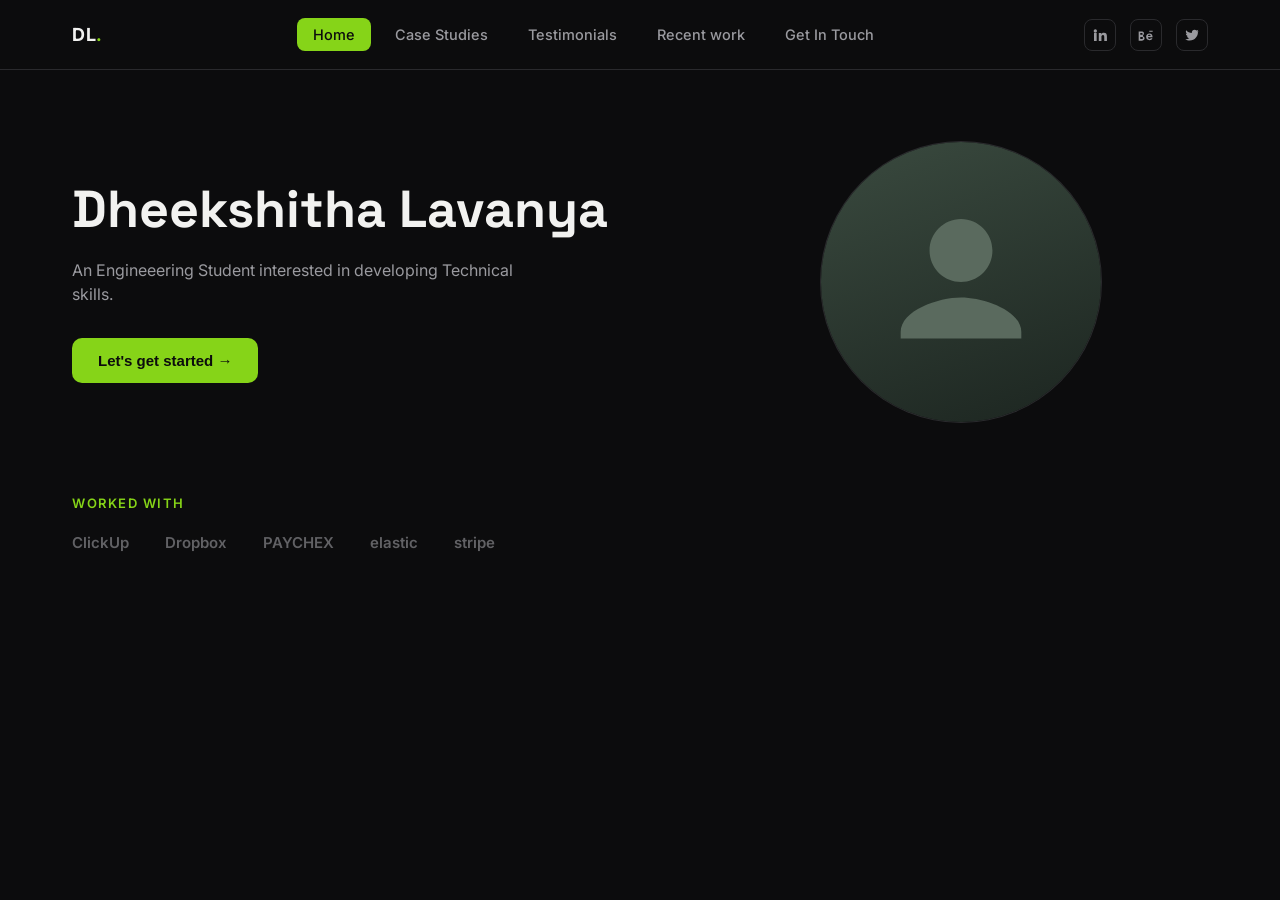
<file: Portfolio/portfolio.html>
<!DOCTYPE html>
<html lang="en">
<head>
<meta charset="UTF-8">
<meta name="viewport" content="width=device-width, initial-scale=1.0">
<title>Dheekshitha Lavanya — Portfolio</title>
<link rel="preconnect" href="https://fonts.googleapis.com">
<link href="https://fonts.googleapis.com/css2?family=Space+Grotesk:wght@500;600;700&family=Inter:wght@400;500;600&display=swap" rel="stylesheet">
<style>
  :root{
    --bg:#0c0c0d;
    --panel:#161618;
    --border:#2a2a2d;
    --text:#f2f2f0;
    --muted:#9a9a9f;
    --accent:#86d418;
  }
  *{margin:0;padding:0;box-sizing:border-box;}
  body{
    background:var(--bg);
    color:var(--text);
    font-family:'Inter',sans-serif;
    line-height:1.5;
    min-height:100vh;
  }
  h1{font-family:'Space Grotesk',sans-serif;}
  a{color:inherit;text-decoration:none;}
  header{
    border-bottom:1px solid var(--border);
  }
  .nav-wrap{
    max-width:1200px;
    margin:0 auto;
    display:flex;
    align-items:center;
    justify-content:space-between;
    padding:18px 32px;
  }
  .logo{
    font-weight:700;
    font-size:18px;
    letter-spacing:0.5px;
  }
  .logo span{color:var(--accent);}

  nav.primary-nav{
    display:flex;
    gap:8px;
  }
  nav.primary-nav button{
    background:none;
    border:none;
    color:var(--muted);
    font-family:'Inter',sans-serif;
    font-size:14.5px;
    font-weight:500;
    padding:8px 16px;
    border-radius:8px;
    cursor:pointer;
  }
  nav.primary-nav button.active{color:var(--bg);background:var(--accent);}

  .social-icons{display:flex;gap:14px;align-items:center;}
  .social-icons a{
    width:32px;height:32px;
    display:flex;align-items:center;justify-content:center;
    border:1px solid var(--border);
    border-radius:8px;
    color:var(--muted);
  }
  .social-icons svg{width:16px;height:16px;}

  .menu-toggle{
    display:none;
    background:none;border:none;color:var(--text);
    font-size:24px;cursor:pointer;
  }
  main{max-width:1200px;margin:0 auto;padding:72px 32px;}
  .hero{
    display:grid;
    grid-template-columns:1.1fr 0.9fr;
    gap:40px;
    align-items:center;
  }
  .hero h1{
    font-size:52px;
    font-weight:700;
    line-height:1.1;
    margin-bottom:20px;
  }
  .hero p.intro{
    color:var(--muted);
    font-size:16px;
    max-width:460px;
    margin-bottom:32px;
  }
  .btn-primary{
    display:inline-flex;
    align-items:center;
    gap:8px;
    background:var(--accent);
    color:#0c0c0d;
    font-weight:600;
    font-size:15px;
    padding:14px 26px;
    border-radius:10px;
    border:none;
    cursor:pointer;
  }

  .avatar-wrap{display:flex;justify-content:center;}
  .avatar-ring{
    width:280px;height:280px;
    border-radius:50%;
    background:linear-gradient(160deg,#3a4a3f,#1c2520);
    display:flex;align-items:center;justify-content:center;
    box-shadow:0 0 0 1px var(--border);
  }
  .avatar-ring svg{width:55%;height:55%;color:#5a6a5e;}

  .worked-with{margin-top:72px;}
  .section-label{
    color:var(--accent);
    font-size:13px;
    font-weight:600;
    letter-spacing:1.5px;
    text-transform:uppercase;
    margin-bottom:18px;
  }
  .logo-row{
    display:flex;
    flex-wrap:wrap;
    gap:36px;
    align-items:center;
    color:var(--muted);
    font-weight:600;
    font-size:15px;
    opacity:.6;
  }
  @media (max-width:860px){
    .hero{grid-template-columns:1fr;}
    .avatar-wrap{order:-1;}
    .avatar-ring{width:180px;height:180px;}
    .hero h1{font-size:38px;}
    nav.primary-nav{
      display:none;
      flex-direction:column;
      position:absolute;
      top:100%;left:0;right:0;
      background:var(--bg);
      border-bottom:1px solid var(--border);
      padding:12px;
      gap:4px;
    }
    nav.primary-nav.open{display:flex;}
    .menu-toggle{display:block;}
    header{position:relative;}
  }
</style>
</head>
<body>

<header>
  <div class="nav-wrap">
    <div class="logo">DL<span>.</span></div>

    <nav class="primary-nav" id="primaryNav">
      <button class="active">Home</button>
      <button>Case Studies</button>
      <button>Testimonials</button>
      <button>Recent work</button>
      <button>Get In Touch</button>
    </nav>

    <div style="display:flex;align-items:center;gap:14px;">
      <div class="social-icons">
        <a href="#" aria-label="LinkedIn"><svg viewBox="0 0 24 24" fill="currentColor"><path d="M4.98 3.5a2.5 2.5 0 1 1 0 5 2.5 2.5 0 0 1 0-5zM3 9h4v12H3V9zm7 0h3.8v1.7h.05c.53-1 1.83-2 3.77-2 4.03 0 4.78 2.5 4.78 5.76V21h-4v-5.8c0-1.4-.03-3.2-1.96-3.2-1.96 0-2.26 1.5-2.26 3.1V21h-4V9z"/></svg></a>
        <a href="#" aria-label="Behance"><svg viewBox="0 0 24 24" fill="currentColor"><path d="M22 7.2h-5.1V5.6H22v1.6zM7.6 12.1c.9-.4 1.4-1.2 1.4-2.3 0-2.1-1.6-3-3.7-3H1v13.7h4.6c2.2 0 4.3-1 4.3-3.5 0-1.4-.7-2.5-2.3-2.9zM3.4 9.1h1.9c.9 0 1.7.3 1.7 1.3 0 1-.6 1.4-1.6 1.4H3.4V9.1zm2.1 9H3.4v-3h2.2c1.1 0 1.9.5 1.9 1.5 0 1.1-.9 1.5-2 1.5zM17.1 9.6c-3 0-4.9 2.1-4.9 5.1 0 3.1 1.8 5 5 5 2.2 0 3.9-1 4.5-3h-2.5c-.2.7-1 1.2-1.9 1.2-1.5 0-2.3-.9-2.4-2.4h7c.1-3.4-1.5-5.9-4.8-5.9zm-2.2 4c.2-1.2 1-1.9 2.1-1.9 1.2 0 1.9.8 2 1.9h-4.1z"/></svg></a>
        <a href="#" aria-label="Twitter"><svg viewBox="0 0 24 24" fill="currentColor"><path d="M22 5.9c-.7.3-1.5.6-2.3.7.8-.5 1.4-1.3 1.7-2.3-.8.5-1.7.8-2.6 1-.8-.8-1.8-1.3-3-1.3-2.3 0-4.1 1.9-4.1 4.1 0 .3 0 .6.1.9-3.4-.2-6.4-1.8-8.4-4.3-.4.6-.6 1.3-.6 2.1 0 1.4.7 2.7 1.9 3.4-.7 0-1.3-.2-1.9-.5 0 2 1.4 3.6 3.3 4-.4.1-.7.1-1.1.1-.3 0-.5 0-.8-.1.5 1.6 2.1 2.8 3.9 2.8-1.5 1.2-3.3 1.8-5.3 1.8-.3 0-.7 0-1-.1 1.9 1.3 4.2 2 6.7 2 8 0 12.4-6.6 12.4-12.4v-.6c.8-.6 1.5-1.3 2.1-2.2z"/></svg></a>
      </div>
      <button class="menu-toggle" id="menuToggle" aria-label="Toggle menu">☰</button>
    </div>
  </div>
</header>

<main>
  <div class="hero">
    <div>
      <h1>Dheekshitha Lavanya</h1>
      <p class="intro">An Engineeering Student interested in developing Technical skills.</p>
      <button class="btn-primary">Let's get started →</button>
    </div>
    <div class="avatar-wrap">
      <div class="avatar-ring">
        <svg viewBox="0 0 24 24" fill="currentColor"><path d="M12 12c2.7 0 4.9-2.2 4.9-4.9S14.7 2.2 12 2.2 7.1 4.4 7.1 7.1 9.3 12 12 12zm0 2.4c-3.5 0-9.4 2-9.4 5.4v1h18.8v-1c0-3.4-5.9-5.4-9.4-5.4z"/></svg>
      </div>
    </div>
  </div>

  <div class="worked-with">
    <div class="section-label">Worked with</div>
    <div class="logo-row">
      <div>ClickUp</div>
      <div>Dropbox</div>
      <div>PAYCHEX</div>
      <div>elastic</div>
      <div>stripe</div>
    </div>
  </div>
</main>

<script>
  // Mobile menu open/close only — no section switching, page stays static
  document.getElementById('menuToggle').addEventListener('click', () => {
    document.getElementById('primaryNav').classList.toggle('open');
  });
</script>

</body>
</html>
</file>
